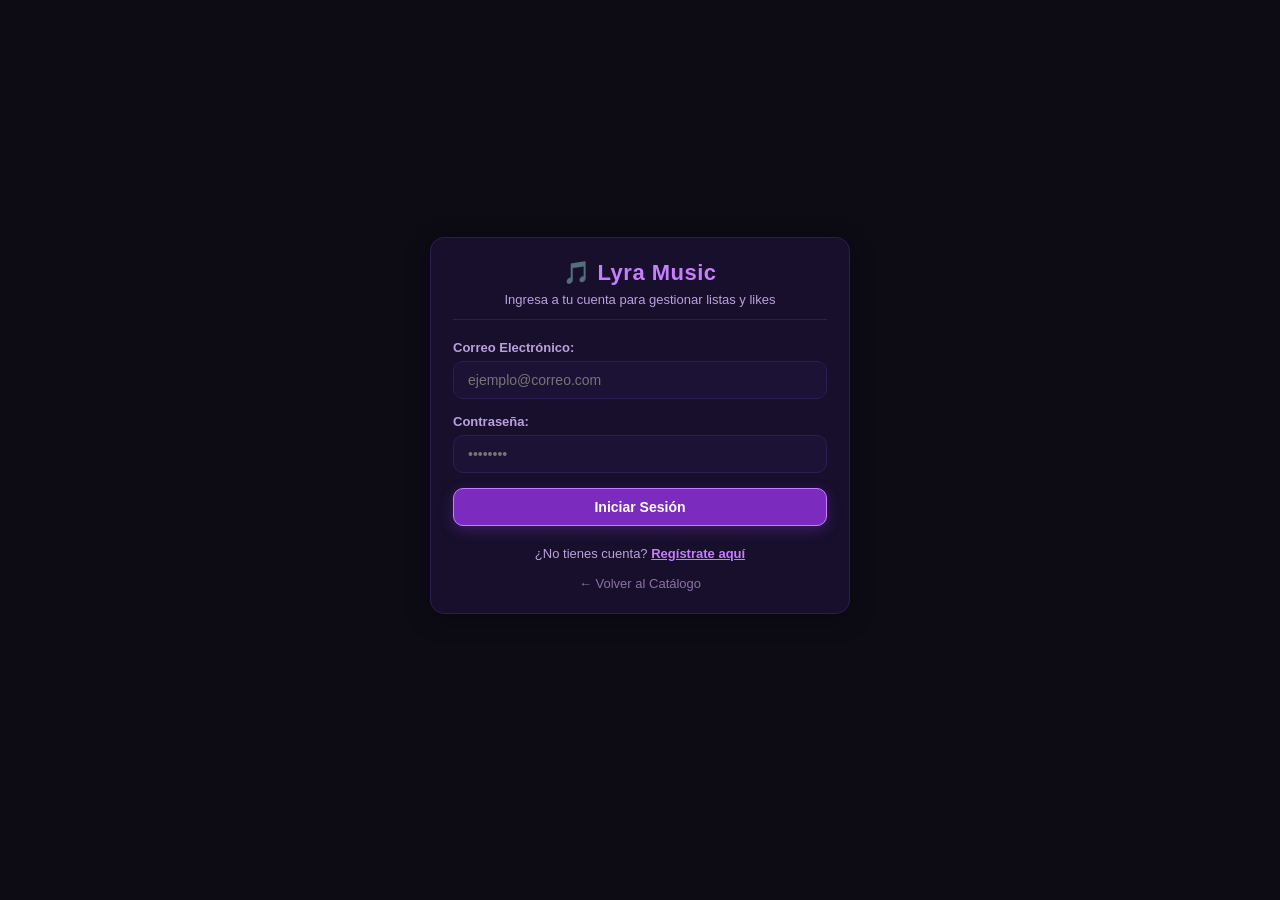
<file: login.html>
<!DOCTYPE html>
<html lang="es">
<head>
    <meta charset="UTF-8">
    <title>Iniciar Sesión - Lyra Music</title>
    <link rel="stylesheet" href="/lyra.css">
</head>
<body class="body-auth">

    <div class="view-container auth-container">
        <div class="view-header auth-header">
            <div class="lyra-nav-title auth-title">🎵 Lyra Music</div>
            <div class="view-description">Ingresa a tu cuenta para gestionar listas y likes</div>
        </div>

        <form onsubmit="iniciarSesion(event)">
            <div class="form-group">
                <label class="form-label" for="correo">Correo Electrónico:</label>
                <input type="email" id="correo" class="form-input" placeholder="ejemplo@correo.com" required>
            </div>
            <div class="form-group">
                <label class="form-label" for="clave">Contraseña:</label>
                <input type="password" id="clave" class="form-input" placeholder="••••••••" required>
            </div>
            <button type="submit" class="btn-submit auth-btn-submit">Iniciar Sesión</button>
        </form>

        <p id="aviso" class="auth-aviso"></p>

        <div class="auth-footer">
            ¿No tienes cuenta? <a href="/registro" class="auth-link-alt">Regístrate aquí</a>
            <br><br>
            <a href="/catalogo" class="auth-link-back">← Volver al Catálogo</a>
        </div>
    </div>

    <script>
        async function iniciarSesion(e) {
            e.preventDefault();
            let c = document.getElementById("correo").value;
            let p = document.getElementById("clave").value;
            let aviso = document.getElementById("aviso");

            let res = await fetch("/api/login", {
                method: "POST",
                headers: { "Content-Type": "application/json" },
                body: JSON.stringify({ correo: c, contraseña: p })
            });

            let datos = await res.json();
            if (datos.status === "ok") {
                localStorage.setItem("usuario", JSON.stringify(datos.usuario));
                document.cookie = "usuario_id=" + datos.usuario.id + "; path=/; max-age=31536000";
                window.location.href = "/catalogo?u=" + datos.usuario.id;
            } else {
                aviso.innerText = datos.mensaje || "Credenciales incorrectas.";
            }
        }
    </script>
</body>
</html>
</file>
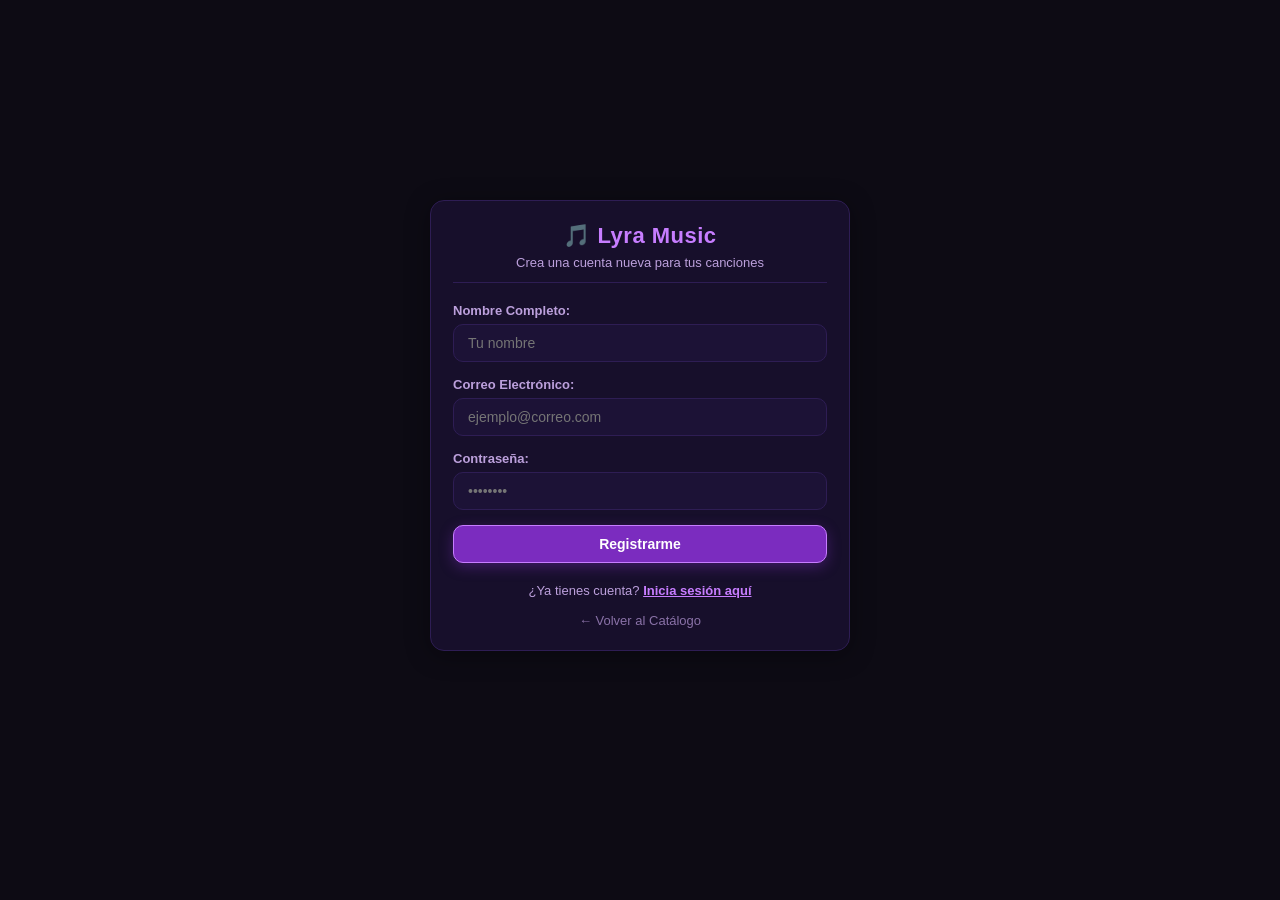
<file: registro.html>
<!DOCTYPE html>
<html lang="es">
<head>
    <meta charset="UTF-8">
    <title>Registro - Lyra Music</title>
    <link rel="stylesheet" href="/lyra.css">
</head>
<body class="body-auth">

    <div class="view-container auth-container">
        <div class="view-header auth-header">
            <div class="lyra-nav-title auth-title">🎵 Lyra Music</div>
            <div class="view-description">Crea una cuenta nueva para tus canciones</div>
        </div>

        <form onsubmit="registrar(event)">
            <div class="form-group">
                <label class="form-label" for="nombre">Nombre Completo:</label>
                <input type="text" id="nombre" class="form-input" placeholder="Tu nombre" required>
            </div>
            <div class="form-group">
                <label class="form-label" for="correo">Correo Electrónico:</label>
                <input type="email" id="correo" class="form-input" placeholder="ejemplo@correo.com" required>
            </div>
            <div class="form-group">
                <label class="form-label" for="clave">Contraseña:</label>
                <input type="password" id="clave" class="form-input" placeholder="••••••••" required>
            </div>
            <button type="submit" class="btn-submit auth-btn-submit">Registrarme</button>
        </form>

        <p id="aviso" class="auth-aviso"></p>

        <div class="auth-footer">
            ¿Ya tienes cuenta? <a href="/login" class="auth-link-alt">Inicia sesión aquí</a>
            <br><br>
            <a href="/catalogo" class="auth-link-back">← Volver al Catálogo</a>
        </div>
    </div>

    <script>
        async function registrar(e) {
            e.preventDefault();
            let n = document.getElementById("nombre").value;
            let c = document.getElementById("correo").value;
            let p = document.getElementById("clave").value;
            let aviso = document.getElementById("aviso");

            let res = await fetch("/api/registro", {
                method: "POST",
                headers: { "Content-Type": "application/json" },
                body: JSON.stringify({ nombre: n, correo: c, contraseña: p })
            });

            let datos = await res.json();
            if (datos.status === "ok") {
                aviso.style.color = "var(--accent-glow)";
                aviso.innerText = "✔ Cuenta creada con éxito. Redirigiendo...";
                setTimeout(() => { window.location.href = "/login"; }, 1000);
            } else {
                aviso.style.color = "#f87171";
                aviso.innerText = datos.mensaje || "Error al registrarse.";
            }
        }
    </script>
</body>
</html>
</file>
<file: lyra.css>
/* variables y estilos base */
:root {
    --bg-dark: #0D0B14;
    --bg-surface: #170F2B;
    --bg-surface-elevated: #241643;
    --bg-card: #1C1236;
    --bg-card-hover: #26194A;
    --border-subtle: #2E1D54;
    --border-glow: #7B2CBF;
    --primary: #7B2CBF;
    --primary-hover: #9D4EDD;
    --accent-glow: #C77DFF;
    --text-white: #FFFFFF;
    --text-muted: #BCA0DC;
    --text-dim: #8A72A8;
    --accent-cyan: #38BDF8;
    --accent-amber: #FBBF24;
    --accent-rose: #EC4899;
    --radius-sm: 6px;
    --radius-md: 10px;
    --radius-lg: 14px;
}

* {
    box-sizing: border-box;
    margin: 0;
    padding: 0;
}

body {
    background-color: var(--bg-dark);
    color: var(--text-white);
    font-family: -apple-system, BlinkMacSystemFont, "Segoe UI", Roboto, Helvetica, Arial, sans-serif;
    padding: 20px;
    padding-bottom: 120px;
    min-height: 100vh;
}

/* barra de navegacion */
.lyra-nav {
    background: var(--bg-surface);
    border: 1px solid var(--border-subtle);
    border-radius: var(--radius-lg);
    padding: 16px 22px;
    margin-bottom: 25px;
    box-shadow: 0 4px 20px rgba(0, 0, 0, 0.4);
}

.lyra-nav-header {
    display: flex;
    justify-content: space-between;
    align-items: center;
    border-bottom: 1px solid var(--border-subtle);
    padding-bottom: 12px;
    margin-bottom: 14px;
}

.lyra-nav-title {
    font-size: 22px;
    font-weight: 800;
    color: var(--accent-glow);
    display: flex;
    align-items: center;
    gap: 8px;
    letter-spacing: 0.5px;
}

.lyra-nav-subtitle {
    font-size: 13px;
    color: var(--text-dim);
}

.lyra-nav-user {
    font-size: 13px;
    color: var(--text-muted);
}

.lyra-nav-user b {
    color: var(--text-white);
}

.lyra-nav-user a {
    color: var(--accent-glow);
    text-decoration: none;
    margin-left: 8px;
    font-weight: 600;
}

.lyra-nav-user a:hover {
    text-decoration: underline;
}

.lyra-nav-links {
    display: flex;
    gap: 12px;
    flex-wrap: wrap;
}

.lyra-nav-links a {
    text-decoration: none;
    color: var(--text-muted);
    font-size: 14px;
    font-weight: 600;
    padding: 8px 16px;
    border-radius: var(--radius-md);
    border: 1px solid transparent;
    transition: all 0.2s ease;
}

.lyra-nav-links a:hover {
    color: var(--text-white);
    background: var(--bg-surface-elevated);
    border-color: var(--border-subtle);
}

.lyra-nav-links a.active {
    color: var(--text-white);
    background: var(--primary);
    border-color: var(--accent-glow);
    box-shadow: 0 0 12px rgba(199, 125, 255, 0.35);
}

/* contenedor principal */
.view-container {
    background: var(--bg-surface);
    border: 1px solid var(--border-subtle);
    border-radius: var(--radius-lg);
    padding: 22px;
    box-shadow: 0 4px 25px rgba(0, 0, 0, 0.35);
}

.view-header {
    border-bottom: 1px solid var(--border-subtle);
    padding-bottom: 12px;
    margin-bottom: 20px;
}

.view-title {
    font-size: 20px;
    font-weight: 700;
    color: var(--text-white);
    margin-bottom: 4px;
}

.view-description {
    font-size: 13px;
    color: var(--text-muted);
}

/* buscador */
.search-bar-wrapper {
    margin-bottom: 25px;
    display: flex;
    gap: 14px;
    align-items: center;
    flex-wrap: wrap;
}

.search-input-box {
    position: relative;
    width: 100%;
    max-width: 480px;
}

.search-icon {
    position: absolute;
    left: 14px;
    top: 50%;
    transform: translateY(-50%);
    font-size: 15px;
    opacity: 0.65;
    pointer-events: none;
}

.search-input {
    padding-left: 42px !important;
    width: 100%;
}

.search-counter {
    font-size: 13.5px;
    color: var(--text-muted);
    font-weight: 600;
}

/* tarjetas de canciones */
.cards-grid {
    display: grid;
    grid-template-columns: repeat(auto-fill, minmax(285px, 1fr));
    gap: 18px;
    margin-top: 15px;
}

.music-track-card {
    position: relative;
    background: var(--bg-card);
    border: 1px solid var(--border-subtle);
    border-radius: var(--radius-lg);
    overflow: hidden;
    display: flex;
    flex-direction: column;
    transition: transform 0.2s ease, border-color 0.2s ease, box-shadow 0.2s ease;
}

.music-track-card:hover {
    transform: translateY(-3px);
    border-color: var(--accent-glow);
    box-shadow: 0 8px 24px rgba(123, 44, 191, 0.25);
}

.music-thumb-box {
    position: relative;
    width: 100%;
    height: 160px;
    overflow: hidden;
    background: #000;
}

.music-thumb-box img {
    width: 100%;
    height: 100%;
    object-fit: cover;
    transition: transform 0.3s ease;
    display: block;
}

.music-track-card:hover .music-thumb-box img {
    transform: scale(1.05);
}

.music-track-info {
    padding: 14px;
    display: flex;
    flex-direction: column;
    flex: 1;
}

.music-track-title {
    font-size: 14.5px;
    font-weight: 700;
    color: var(--text-white);
    margin-bottom: 5px;
    white-space: nowrap;
    overflow: hidden;
    text-overflow: ellipsis;
}

.music-track-artist {
    font-size: 12px;
    color: var(--accent-glow);
    margin-bottom: 10px;
    display: flex;
    align-items: center;
    gap: 5px;
}

.music-track-artist span {
    opacity: 0.7;
    color: var(--text-muted);
}

.music-meta-tags {
    display: flex;
    gap: 6px;
    flex-wrap: wrap;
    margin-bottom: 12px;
}

.badge {
    font-size: 11px;
    font-weight: 600;
    padding: 2px 8px;
    border-radius: var(--radius-sm);
    display: inline-flex;
    align-items: center;
    gap: 4px;
}

.badge-top {
    background: rgba(236, 72, 153, 0.18);
    color: var(--accent-rose);
    border: 1px solid rgba(236, 72, 153, 0.4);
}

/* botones de accion */
.music-card-actions {
    display: flex;
    flex-direction: column;
    gap: 8px;
    margin-top: auto;
    padding-top: 10px;
    border-top: 1px solid rgba(255, 255, 255, 0.06);
}

.music-actions-bar {
    display: flex;
    align-items: center;
    justify-content: space-between;
}

.btn-group {
    display: inline-flex;
    background: var(--bg-surface-elevated);
    border: 1px solid var(--border-subtle);
    border-radius: var(--radius-md);
    overflow: hidden;
}

.btn-action {
    background: transparent;
    color: var(--text-white);
    border: none;
    padding: 6px 10px;
    font-size: 12px;
    font-weight: 600;
    cursor: pointer;
    transition: background 0.15s ease, color 0.15s ease;
    display: inline-flex;
    align-items: center;
    gap: 4px;
    border-right: 1px solid var(--border-subtle);
}

.btn-action:last-child {
    border-right: none;
}

.btn-action:hover {
    background: var(--primary);
}

.btn-escuchar {
    padding: 6px 12px;
}

.btn-action.btn-like-active {
    color: #EC4899;
    background: rgba(236, 72, 153, 0.18);
}

.btn-action.btn-like-active:hover {
    background: rgba(236, 72, 153, 0.32);
}

.btn-trash {
    background: transparent;
    border: none;
    color: var(--text-dim);
    font-size: 14px;
    cursor: pointer;
    padding: 4px;
    transition: color 0.15s ease;
}

.btn-trash:hover {
    color: #f87171;
}

/* formularios */
.form-group {
    margin-bottom: 15px;
}

.form-label {
    display: block;
    font-size: 13px;
    font-weight: 600;
    color: var(--text-muted);
    margin-bottom: 6px;
}

.form-input {
    width: 100%;
    padding: 10px 14px;
    background: var(--bg-card);
    border: 1px solid var(--border-subtle);
    border-radius: var(--radius-md);
    color: var(--text-white);
    font-size: 14px;
    outline: none;
    transition: border-color 0.2s ease, box-shadow 0.2s ease;
}

.form-input:focus {
    border-color: var(--accent-glow);
    box-shadow: 0 0 10px rgba(199, 125, 255, 0.3);
}

.btn-submit {
    background: var(--primary);
    color: var(--text-white);
    border: 1px solid var(--accent-glow);
    border-radius: var(--radius-md);
    padding: 10px 20px;
    font-size: 14px;
    font-weight: 700;
    cursor: pointer;
    transition: all 0.2s ease;
    box-shadow: 0 4px 14px rgba(123, 44, 191, 0.4);
}

.btn-submit:hover {
    background: var(--primary-hover);
    box-shadow: 0 6px 18px rgba(199, 125, 255, 0.5);
}

/* reproductor de audio */
.player-bar {
    position: fixed;
    bottom: 0;
    left: 0;
    width: 100%;
    background: rgba(20, 13, 38, 0.95);
    backdrop-filter: blur(10px);
    border-top: 2px solid var(--primary);
    padding: 12px 24px;
    display: none;
    align-items: center;
    justify-content: space-between;
    z-index: 1000;
    box-shadow: 0 -4px 20px rgba(0, 0, 0, 0.5);
}

.player-info {
    display: flex;
    align-items: center;
    gap: 14px;
    min-width: 240px;
}

.player-thumb {
    width: 44px;
    height: 44px;
    border-radius: var(--radius-sm);
    object-fit: cover;
    border: 1px solid var(--border-subtle);
}

.player-title {
    font-size: 13.5px;
    font-weight: 700;
    color: var(--text-white);
}

.player-artist {
    font-size: 11.5px;
    color: var(--accent-glow);
}

.player-controls {
    flex-grow: 1;
    max-width: 600px;
    margin: 0 20px;
    display: flex;
    align-items: center;
    gap: 10px;
}

.btn-player-nav {
    background: rgba(255, 255, 255, 0.08);
    border: 1px solid var(--border-subtle);
    color: var(--text-white);
    width: 36px;
    height: 36px;
    border-radius: 50%;
    display: inline-flex;
    align-items: center;
    justify-content: center;
    font-size: 14px;
    cursor: pointer;
    transition: all 0.2s ease;
    flex-shrink: 0;
}

.btn-player-nav:hover {
    background: var(--accent-glow);
    border-color: var(--accent-glow);
    color: #ffffff;
    transform: scale(1.1);
    box-shadow: 0 0 12px rgba(123, 44, 191, 0.5);
}

.player-audio-element {
    width: 100%;
    height: 36px;
    outline: none;
}

.player-close {
    background: var(--bg-surface-elevated);
    color: var(--text-muted);
    border: 1px solid var(--border-subtle);
    padding: 6px 12px;
    border-radius: var(--radius-sm);
    cursor: pointer;
    font-size: 12px;
    transition: all 0.15s ease;
}

.player-close:hover {
    color: var(--text-white);
    background: var(--primary);
}

/* mis listas */
.playlist-create-box {
    background: var(--bg-card);
    border: 1px solid var(--border-subtle);
    border-radius: var(--radius-md);
    padding: 18px;
    margin-bottom: 25px;
}

.playlist-create-form {
    display: flex;
    gap: 12px;
    align-items: center;
    flex-wrap: wrap;
}

.playlist-create-label {
    font-size: 14px;
    font-weight: 600;
    color: var(--text-muted);
}

.playlist-create-input {
    width: 280px !important;
}

.playlist-create-btn {
    padding: 10px 18px;
}

.playlists-grid {
    display: grid;
    grid-template-columns: repeat(auto-fill, minmax(260px, 1fr));
    gap: 20px;
    margin-top: 20px;
}

.playlist-card-wrapper {
    position: relative;
    border-radius: var(--radius-lg);
}

.playlist-card {
    background: var(--bg-card);
    border: 1px solid var(--border-subtle);
    border-radius: var(--radius-lg);
    overflow: hidden;
    text-decoration: none;
    color: var(--text-white);
    display: flex;
    flex-direction: column;
    transition: transform 0.2s ease, border-color 0.2s ease, box-shadow 0.2s ease;
    cursor: pointer;
}

.playlist-card:hover {
    transform: translateY(-4px);
    border-color: var(--accent-glow);
    box-shadow: 0 8px 24px rgba(123, 44, 191, 0.35);
}

.playlist-cover-box {
    position: relative;
    width: 100%;
    height: 160px;
    background: linear-gradient(135deg, #241643 0%, #170F2B 100%);
    display: flex;
    align-items: center;
    justify-content: center;
    overflow: hidden;
}

.playlist-cover-box img {
    width: 100%;
    height: 100%;
    object-fit: cover;
    opacity: 0.65;
    transition: transform 0.3s ease, opacity 0.3s ease;
}

.playlist-card:hover .playlist-cover-box img {
    transform: scale(1.06);
    opacity: 0.85;
}

.playlist-cover-badge {
    position: absolute;
    font-size: 38px;
    filter: drop-shadow(0 4px 10px rgba(0,0,0,0.6));
}

.playlist-card-body {
    padding: 16px;
    display: flex;
    flex-direction: column;
    gap: 4px;
}

.playlist-card-title {
    font-size: 16px;
    font-weight: 700;
    color: var(--text-white);
    white-space: nowrap;
    overflow: hidden;
    text-overflow: ellipsis;
}

.playlist-card-sub {
    font-size: 13px;
    color: var(--text-muted);
}

.playlist-card-favorites {
    border-color: rgba(236, 72, 153, 0.45) !important;
}

.playlist-cover-favorites {
    background: linear-gradient(135deg, #7B2CBF, #EC4899) !important;
}

.playlist-card-body-padded {
    padding-right: 48px;
}

.btn-delete-playlist {
    position: absolute;
    top: 10px;
    right: 10px;
    width: 32px;
    height: 32px;
    border-radius: 50%;
    background: rgba(18, 12, 33, 0.88);
    border: 1px solid rgba(239, 68, 68, 0.45);
    color: #ef4444;
    display: flex;
    align-items: center;
    justify-content: center;
    font-size: 13.5px;
    cursor: pointer;
    transition: all 0.2s ease;
    z-index: 10;
    backdrop-filter: blur(8px);
}

.btn-delete-playlist:hover {
    background: #ef4444;
    color: #ffffff;
    transform: scale(1.12);
    box-shadow: 0 4px 14px rgba(239, 68, 68, 0.5);
    border-color: #ef4444;
}

/* detalle de playlist */
.btn-back {
    display: inline-flex;
    align-items: center;
    gap: 6px;
    color: var(--accent-glow);
    text-decoration: none;
    font-size: 13.5px;
    font-weight: 600;
    margin-bottom: 12px;
}

.btn-back:hover {
    text-decoration: underline;
}

.playlist-header-box {
    display: flex;
    gap: 24px;
    align-items: center;
    margin-bottom: 25px;
    flex-wrap: wrap;
    background: var(--bg-card);
    border: 1px solid var(--border-subtle);
    border-radius: var(--radius-lg);
    padding: 22px;
}

.playlist-big-cover {
    width: 150px;
    height: 150px;
    border-radius: var(--radius-md);
    overflow: hidden;
    position: relative;
    box-shadow: 0 4px 20px rgba(0,0,0,0.5);
    background: #000;
    flex-shrink: 0;
}

.playlist-big-cover img {
    width: 100%;
    height: 100%;
    object-fit: cover;
}

.playlist-header-meta {
    flex: 1;
    display: flex;
    flex-direction: column;
    gap: 8px;
}

.playlist-header-row {
    display: flex;
    align-items: center;
    justify-content: space-between;
    flex-wrap: wrap;
    gap: 15px;
}

.playlist-badge-label {
    font-size: 13px;
    color: var(--accent-glow);
    text-transform: uppercase;
    font-weight: bold;
    letter-spacing: 1px;
}

.playlist-main-title {
    font-size: 28px;
    font-weight: 800;
    color: var(--text-white);
    margin: 0;
}

.playlist-track-count {
    font-size: 14px;
    color: var(--text-muted);
    margin-top: 4px;
}

.playlist-play-all-btn {
    margin-top: 10px;
    display: inline-flex;
    align-items: center;
    gap: 8px;
}

.btn-danger-outline {
    background: rgba(239, 68, 68, 0.12);
    border: 1px solid rgba(239, 68, 68, 0.45);
    color: #f87171;
    padding: 9px 18px;
    border-radius: 8px;
    font-size: 13.5px;
    font-weight: 600;
    cursor: pointer;
    display: inline-flex;
    align-items: center;
    gap: 8px;
    transition: all 0.2s ease;
}

.btn-danger-outline:hover {
    background: #ef4444;
    color: #ffffff;
    border-color: #ef4444;
    box-shadow: 0 4px 14px rgba(239, 68, 68, 0.4);
    transform: translateY(-2px);
}

/* agregar cancion a lista */
.add-back-wrapper {
    margin-bottom: 20px;
}

.add-back-btn {
    display: inline-flex;
    align-items: center;
    gap: 8px;
    text-decoration: none;
    padding: 8px 16px;
}

.add-selected-track-card {
    background: var(--bg-card);
    border: 1px solid var(--border-subtle);
    border-radius: var(--radius-md);
    padding: 18px 22px;
    display: flex;
    align-items: center;
    gap: 18px;
    margin-bottom: 25px;
}

.add-track-icon {
    width: 55px;
    height: 55px;
    border-radius: 10px;
    background: linear-gradient(135deg, var(--accent-glow), var(--accent-cyan));
    display: flex;
    align-items: center;
    justify-content: center;
    font-size: 26px;
    flex-shrink: 0;
}

.add-track-badge {
    margin-bottom: 4px;
    display: inline-block;
}

.add-track-title {
    font-size: 18px;
    font-weight: 800;
    color: var(--text-white);
    margin-top: 4px;
}

.add-track-artist {
    font-size: 13.5px;
    color: var(--text-muted);
}

.add-select-wrapper {
    background: var(--bg-card);
    border: 1px solid var(--border-subtle);
    border-radius: var(--radius-md);
    padding: 18px 22px;
    margin-bottom: 25px;
}

.add-select-label {
    display: block;
    font-size: 14px;
    font-weight: bold;
    color: var(--accent-glow);
    margin-bottom: 8px;
}

.add-select-input {
    width: 100%;
    max-width: 550px;
    padding: 10px 14px;
    font-size: 14px;
}

.add-section-title {
    font-size: 17px;
    font-weight: 700;
    color: var(--text-white);
    margin-bottom: 14px;
}

.add-lists-container {
    display: flex;
    flex-direction: column;
    gap: 12px;
    max-width: 650px;
}

.add-playlist-select-item {
    background: var(--bg-card);
    border: 1px solid var(--border-subtle);
    border-radius: var(--radius-md);
    padding: 16px 20px;
    display: flex;
    justify-content: space-between;
    align-items: center;
    transition: all 0.2s ease;
}

.add-playlist-select-item:hover {
    border-color: var(--accent-glow);
    background: var(--bg-card-hover);
    transform: translateY(-2px);
    box-shadow: 0 4px 15px rgba(123, 44, 191, 0.25);
}

.add-playlist-item-left {
    display: flex;
    align-items: center;
    gap: 15px;
}

.add-playlist-folder-icon {
    width: 44px;
    height: 44px;
    border-radius: 8px;
    background: linear-gradient(135deg, #7B2CBF, #3B82F6);
    display: flex;
    align-items: center;
    justify-content: center;
    font-size: 22px;
    flex-shrink: 0;
}

.add-playlist-name {
    font-size: 16px;
    font-weight: 700;
    color: var(--text-white);
}

.add-playlist-count {
    font-size: 13px;
    color: var(--text-muted);
}

.add-playlist-btn-submit {
    padding: 10px 18px;
    font-size: 13.5px;
}

.add-create-new-box {
    margin-top: 30px;
    background: rgba(28, 18, 54, 0.45);
    border: 1px dashed var(--accent-glow);
    border-radius: var(--radius-md);
    padding: 22px;
    max-width: 650px;
}

.add-create-title {
    font-size: 15px;
    font-weight: 700;
    color: var(--text-white);
    margin-bottom: 6px;
}

.add-create-desc {
    font-size: 13px;
    color: var(--text-muted);
    margin-bottom: 14px;
}

.add-create-form {
    display: flex;
    gap: 10px;
    flex-wrap: wrap;
}

.add-create-input {
    flex: 1;
    min-width: 220px;
}

.add-create-btn {
    padding: 10px 20px;
}

.add-feedback-banner {
    display: none;
    margin-top: 25px;
    padding: 18px;
    border-radius: var(--radius-md);
    max-width: 650px;
}

/* subir musica */
.upload-card-box {
    background: var(--bg-card);
    border: 1px solid var(--border-subtle);
    border-radius: var(--radius-md);
    padding: 25px;
    max-width: 650px;
}

.upload-feedback-msg {
    font-size: 13.5px;
    font-weight: bold;
    margin-top: 15px;
}

/* login y registro */
.body-auth {
    display: flex;
    align-items: center;
    justify-content: center;
}

.auth-container {
    max-width: 420px;
    width: 100%;
    margin-top: 50px;
}

.auth-header {
    text-align: center;
}

.auth-title {
    justify-content: center;
    margin-bottom: 6px;
}

.auth-btn-submit {
    width: 100%;
}

.auth-aviso {
    font-size: 13px;
    color: #f87171;
    margin-top: 12px;
    text-align: center;
}

.auth-footer {
    margin-top: 20px;
    text-align: center;
    font-size: 13px;
    color: var(--text-muted);
}

.auth-link-alt {
    color: var(--accent-glow);
    font-weight: 600;
}

.auth-link-back {
    color: var(--text-dim);
    text-decoration: none;
}

.auth-link-back:hover {
    text-decoration: underline;
}

/* modales y notificaciones */
.lyra-modal-overlay {
    position: fixed;
    top: 0;
    left: 0;
    width: 100vw;
    height: 100vh;
    background: rgba(6, 3, 14, 0.78);
    backdrop-filter: blur(8px);
    display: flex;
    align-items: center;
    justify-content: center;
    z-index: 99999;
    animation: fadeIn 0.2s ease;
}

.lyra-modal-box {
    background: var(--bg-card);
    border: 1px solid rgba(239, 68, 68, 0.4);
    border-radius: var(--radius-lg);
    padding: 28px 32px;
    max-width: 440px;
    width: 90%;
    box-shadow: 0 20px 50px rgba(0, 0, 0, 0.8), 0 0 25px rgba(239, 68, 68, 0.25);
    text-align: center;
    animation: scaleUp 0.2s ease;
}

.lyra-modal-icon {
    font-size: 42px;
    margin-bottom: 12px;
}

.lyra-modal-title {
    font-size: 19px;
    font-weight: 800;
    color: var(--text-white);
    margin-bottom: 8px;
}

.lyra-modal-desc {
    font-size: 14px;
    color: var(--text-muted);
    line-height: 1.5;
    margin-bottom: 24px;
}

.lyra-modal-actions {
    display: flex;
    gap: 12px;
    justify-content: center;
}

.btn-cancel {
    background: rgba(255, 255, 255, 0.08);
    border: 1px solid var(--border-subtle);
    color: var(--text-white);
    padding: 10px 20px;
    border-radius: 8px;
    font-size: 14px;
    font-weight: 600;
    cursor: pointer;
    transition: all 0.2s ease;
}

.btn-cancel:hover {
    background: rgba(255, 255, 255, 0.15);
}

.btn-danger {
    background: #ef4444;
    border: 1px solid #dc2626;
    color: #ffffff;
    padding: 10px 22px;
    border-radius: 8px;
    font-size: 14px;
    font-weight: 700;
    cursor: pointer;
    transition: all 0.2s ease;
}

.btn-danger:hover {
    background: #dc2626;
    box-shadow: 0 4px 15px rgba(239, 68, 68, 0.5);
    transform: translateY(-2px);
}

.lyra-toast {
    position: fixed;
    top: 25px;
    right: 25px;
    background: #1C1236;
    border: 1px solid var(--accent-glow);
    color: var(--text-white);
    padding: 14px 22px;
    border-radius: var(--radius-md);
    font-size: 14px;
    font-weight: 600;
    box-shadow: 0 10px 30px rgba(0, 0, 0, 0.7), 0 0 15px rgba(123, 44, 191, 0.4);
    display: flex;
    align-items: center;
    gap: 12px;
    z-index: 999999;
    opacity: 0;
    transform: translateY(-15px);
    transition: opacity 0.3s ease, transform 0.3s ease;
    pointer-events: none;
}

.lyra-toast.visible {
    opacity: 1;
    transform: translateY(0);
    pointer-events: auto;
}

.lyra-toast.error {
    border-color: #f87171;
    box-shadow: 0 10px 30px rgba(0, 0, 0, 0.7), 0 0 15px rgba(239, 68, 68, 0.4);
}

.lyra-toast.success {
    border-color: #38BDF8;
    box-shadow: 0 10px 30px rgba(0, 0, 0, 0.7), 0 0 15px rgba(56, 189, 248, 0.3);
}

.lyra-toast.heart {
    border-color: #EC4899;
    box-shadow: 0 10px 30px rgba(0, 0, 0, 0.7), 0 0 15px rgba(236, 72, 153, 0.4);
}

@keyframes fadeIn {
    from { opacity: 0; }
    to { opacity: 1; }
}

@keyframes scaleUp {
    from { transform: scale(0.95); opacity: 0; }
    to { transform: scale(1); opacity: 1; }
}
</file>
